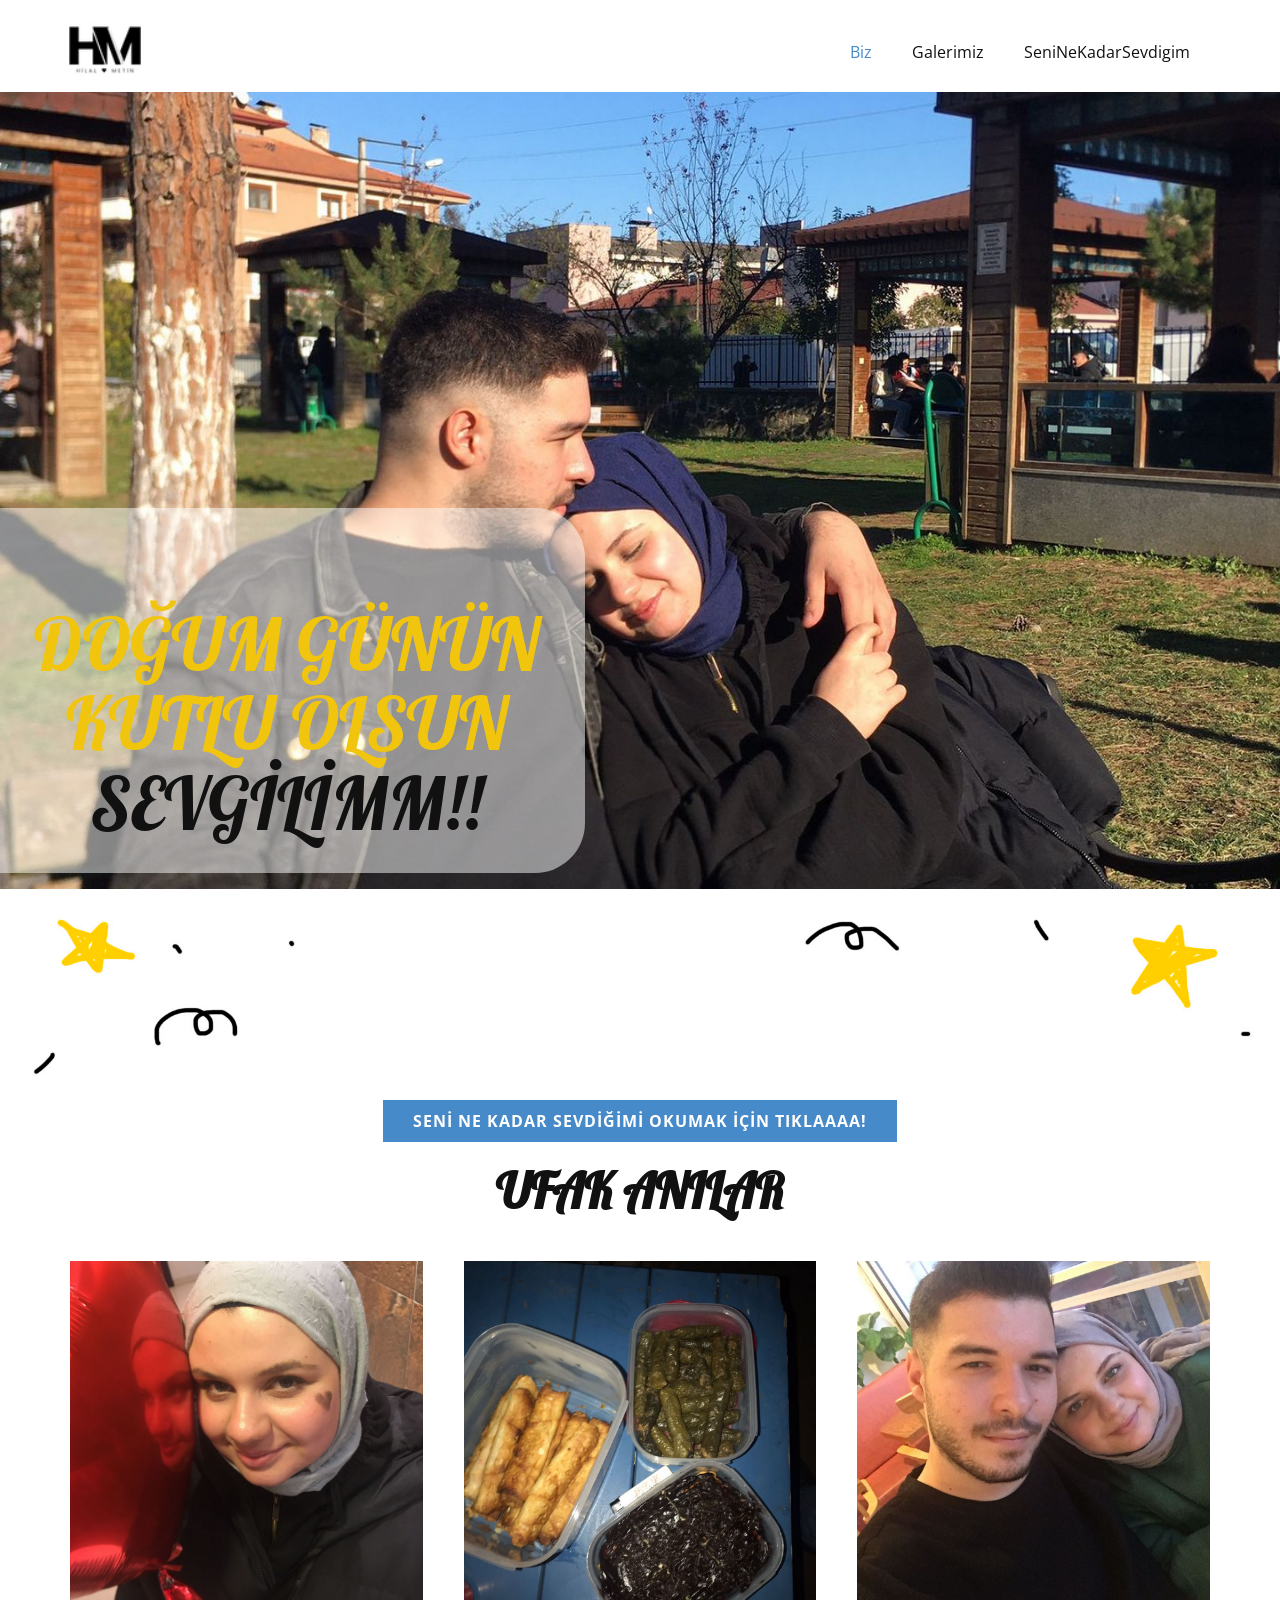
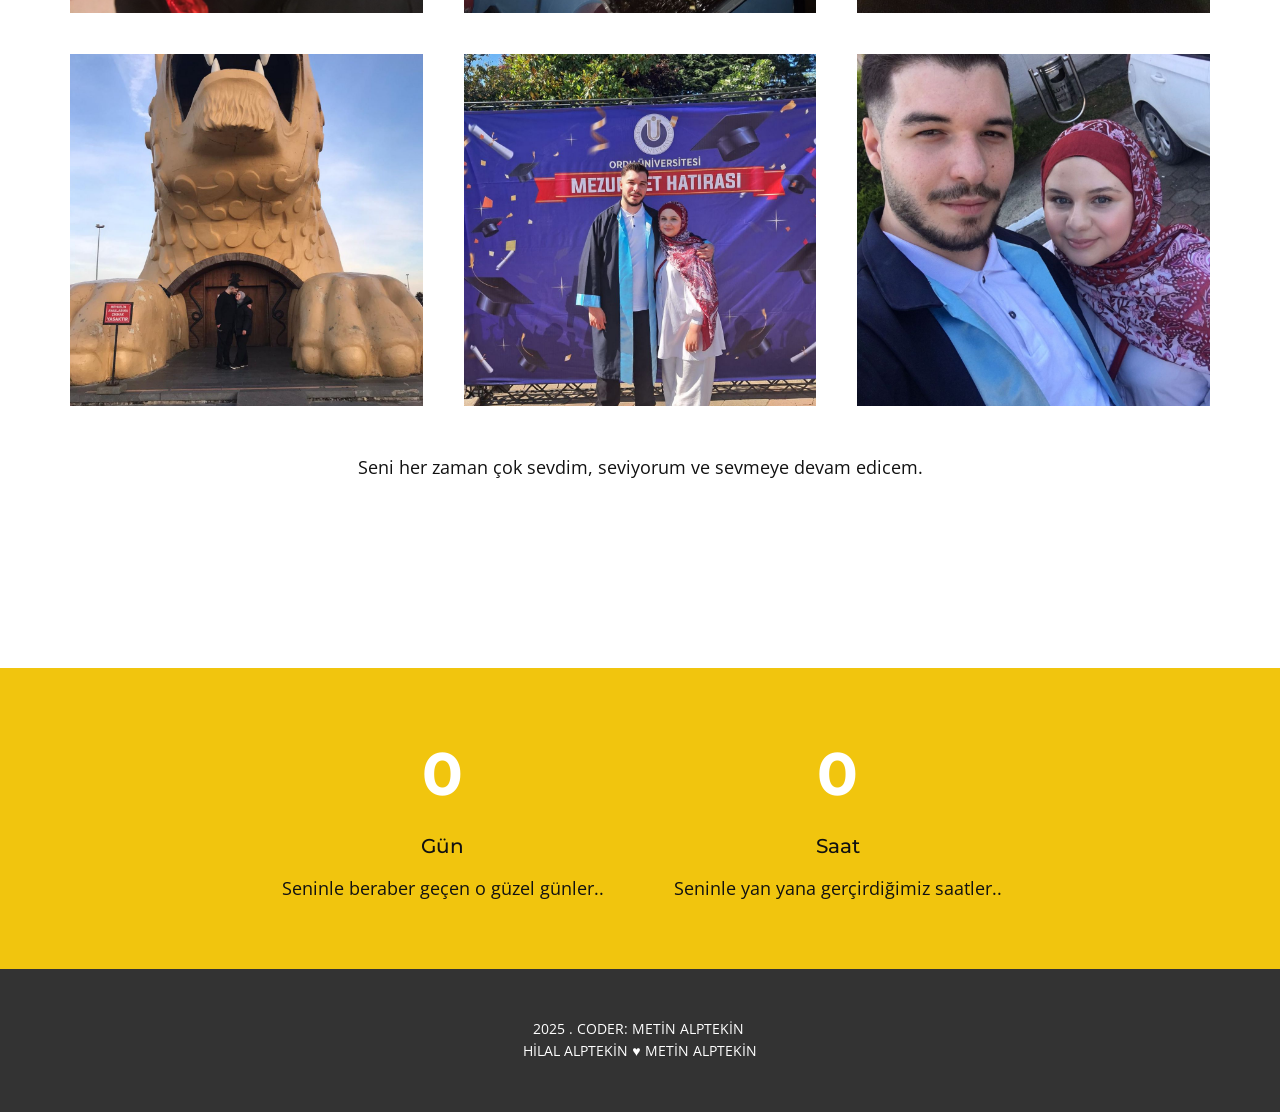
<file: index.html>
<!DOCTYPE html>
<html style="font-size: 16px;" lang="tr"><head>
    <meta name="viewport" content="width=device-width, initial-scale=1.0">
    <meta charset="utf-8">
    <meta name="keywords" content="DOĞUM GÜNÜN KUTLU OLSUNSEVGİLİMM!!​, UFAK ANILAR​">
    <meta name="description" content="">
    <title>Biz</title>
    <link rel="stylesheet" href="nicepage.css" media="screen">
<link rel="stylesheet" href="index.css" media="screen">
    <script class="u-script" type="text/javascript" src="jquery.js" defer=""></script>
    <script class="u-script" type="text/javascript" src="nicepage.js" defer=""></script>
    <meta name="generator" content="Nicepage 7.13.0, nicepage.com">
    
    
    
    
    
    
    <link id="u-page-google-font" rel="stylesheet" href="https://fonts.googleapis.com/css2?display=swap&amp;family=Roboto:ital,wght@0,100;0,200;0,300;0,400;0,500;0,600;0,700;0,800;0,900;1,100;1,200;1,300;1,400;1,500;1,600;1,700;1,800;1,900&amp;family=Open+Sans:ital,wght@0,300;0,400;0,500;0,600;0,700;0,800;1,300;1,400;1,500;1,600;1,700;1,800&amp;family=Lobster:wght@400&amp;family=Montserrat:ital,wght@0,100;0,200;0,300;0,400;0,500;0,600;0,700;0,800;0,900;1,100;1,200;1,300;1,400;1,500;1,600;1,700;1,800;1,900">
    <script type="application/ld+json">{
		"@context": "http://schema.org",
		"@type": "Organization",
		"name": "",
		"logo": "images/Untitleddesign.png"
}</script>
    <meta name="theme-color" content="#478ac9">
    <meta property="og:title" content="Biz">
    <meta property="og:type" content="website">
  <meta data-intl-tel-input-cdn-path="intlTelInput/"></head>
  <body data-home-page="Biz.html" data-home-page-title="Biz" data-path-to-root="./" data-include-products="false" class="u-body u-clearfix u-xl-mode" data-lang="tr"><header class="u-clearfix u-header u-header" id="header"><div class="u-clearfix u-sheet u-valign-middle-lg u-valign-middle-md u-valign-middle-sm u-valign-middle-xs u-sheet-1">
        <a href="index.html" data-page-id="358107171" class="u-image u-logo u-image-1" data-image-width="150" data-image-height="76">
          <img src="images/Untitleddesign.png" class="u-logo-image u-logo-image-1" title="Biz">
        </a>
        <nav class="u-menu u-menu-one-level u-offcanvas u-menu-1" role="navigation" aria-label="Menu navigation">
          <div class="menu-collapse" style="font-size: 1rem; letter-spacing: 0px;">
            <a class="u-button-style u-custom-left-right-menu-spacing u-custom-padding-bottom u-custom-top-bottom-menu-spacing u-hamburger-link u-nav-link u-text-active-palette-1-base u-text-hover-palette-2-base" href="#" tabindex="-1" aria-label="Open menu" aria-controls="a61b">
              <svg class="u-svg-link" viewBox="0 0 24 24"><use xlink:href="#menu-hamburger"></use></svg>
              <svg class="u-svg-content" version="1.1" id="menu-hamburger" viewBox="0 0 16 16" x="0px" y="0px" xmlns:xlink="http://www.w3.org/1999/xlink" xmlns="http://www.w3.org/2000/svg"><g><rect y="1" width="16" height="2"></rect><rect y="7" width="16" height="2"></rect><rect y="13" width="16" height="2"></rect>
</g></svg>
            </a>
          </div>
          <div class="u-custom-menu u-nav-container">
            <ul class="u-nav u-unstyled u-nav-1" role="menubar"><li role="none" class="u-nav-item"><a role="menuitem" class="u-button-style u-nav-link u-text-active-palette-1-base u-text-hover-palette-2-base" href="index.html" style="padding: 10px 20px;">Biz</a>
</li><li role="none" class="u-nav-item"><a role="menuitem" class="u-button-style u-nav-link u-text-active-palette-1-base u-text-hover-palette-2-base" href="Galerimiz.html" style="padding: 10px 20px;">Galerimiz</a>
</li><li role="none" class="u-nav-item"><a role="menuitem" class="u-button-style u-nav-link u-text-active-palette-1-base u-text-hover-palette-2-base" href="SeniNeKadarSevdigim.html" style="padding: 10px 20px;">SeniNeKadarSevdigim</a>
</li></ul>
          </div>
          <div class="u-custom-menu u-nav-container-collapse" id="a61b" role="region" aria-label="Menu panel">
            <div class="u-black u-container-style u-inner-container-layout u-opacity u-opacity-95 u-sidenav">
              <div class="u-inner-container-layout u-sidenav-overflow">
                <div class="u-menu-close" tabindex="-1" aria-label="Close menu"></div>
                <ul class="u-align-center u-nav u-popupmenu-items u-unstyled u-nav-2" role="menubar"><li role="none" class="u-nav-item"><a role="menuitem" class="u-button-style u-nav-link" href="./">Biz</a>
</li><li role="none" class="u-nav-item"><a role="menuitem" class="u-button-style u-nav-link" href="Galerimiz.html">Galerimiz</a>
</li><li role="none" class="u-nav-item"><a role="menuitem" class="u-button-style u-nav-link" href="SeniNeKadarSevdigim.html">SeniNeKadarSevdigim</a>
</li></ul>
              </div>
            </div>
            <div class="u-black u-menu-overlay u-opacity u-opacity-70"></div>
          </div>
        </nav>
      </div></header>
    <section class="u-clearfix u-image u-section-1" id="sec-1852" data-image-width="1536" data-image-height="2048">
      <div class="custom-expanded u-bottom-right-radius-50 u-color-var u-container-align-left-lg u-container-align-left-md u-container-align-left-xs u-container-style u-group u-shape-round u-top-right-radius-50 u-group-1">
        <div class="u-container-layout u-container-layout-1">
          <h1 class="u-align-center u-custom-font u-font-lobster u-text u-text-default u-text-1"><span class="u-text-palette-3-base">DOĞUM GÜNÜN KUTLU OLSUN</span>
            <br>SEVGİLİMM!! 
          </h1>
        </div>
      </div>
    </section>
    <section class="u-clearfix u-container-align-center u-image u-section-2" id="sec-60e7" data-image-width="2000" data-image-height="1156">
      <div class="u-clearfix u-sheet u-valign-bottom-lg u-valign-bottom-md u-valign-bottom-sm u-valign-bottom-xs u-sheet-1"></div>
    </section>
    <section class="u-align-center u-clearfix u-white u-section-3" id="sec-bb9e">
      <div class="u-clearfix u-sheet u-sheet-1">
		  <a href="SeniNeKadarSevdigim.html" data-page-id="610511186" class="u-btn u-button-style u-hover-palette-1-dark-1 u-palette-1-base u-btn-1" title="SeniNeKadarSevdigim">seni ne kadar sevdiğimi okumak için tıklaaaa! </a>
        <h2 class="u-custom-font u-font-lobster u-text u-text-1">UFAK ANILAR </h2>
        <div class="u-expanded-width u-gallery u-layout-grid u-lightbox u-show-text-on-hover u-gallery-1">
          <div class="u-gallery-inner u-gallery-inner-1">
            <div class="u-effect-fade u-effect-hover-zoom u-gallery-item">
              <div class="u-back-slide" data-image-width="1536" data-image-height="2048">
                <img class="u-back-image u-expanded" src="images/3.jpg">
              </div>
              <div class="u-over-slide u-over-slide-1"></div>
            </div>
            <div class="u-effect-fade u-effect-hover-zoom u-gallery-item">
              <div class="u-back-slide" data-image-width="1242" data-image-height="2208">
                <img class="u-back-image u-expanded" src="images/yemek-getirme.PNG">
              </div>
              <div class="u-over-slide u-over-slide-2"></div>
            </div>
            <div class="u-effect-fade u-effect-hover-zoom u-gallery-item">
              <div class="u-back-slide" data-image-width="1242" data-image-height="2208">
                <img class="u-back-image u-expanded" src="images/EKLE.PNG">
              </div>
              <div class="u-over-slide u-over-slide-3"></div>
            </div>
            <div class="u-effect-fade u-effect-hover-zoom u-gallery-item">
              <div class="u-back-slide" data-image-width="1152" data-image-height="2048">
                <img class="u-back-image u-expanded" src="images/WhatsAppGrsel2025-10-01saat12.43.49_8ed81678.jpg">
              </div>
              <div class="u-over-slide u-over-slide-4"></div>
            </div>
            <div class="u-effect-fade u-effect-hover-zoom u-gallery-item">
              <div class="u-back-slide" data-image-width="1152" data-image-height="2048">
                <img class="u-back-image u-expanded" src="images/WhatsAppGrsel2025-10-01saat12.43.49_b22d4a6e.jpg">
              </div>
              <div class="u-over-slide u-over-slide-5"></div>
            </div>
            <div class="u-effect-fade u-effect-hover-zoom u-gallery-item">
              <div class="u-back-slide" data-image-width="1152" data-image-height="2048">
                <img class="u-back-image u-expanded" src="images/WhatsAppGrsel2025-10-01saat12.43.50_bee565d7.jpg">
              </div>
              <div class="u-over-slide u-over-slide-6"></div>
            </div>
          </div>
        </div>
        <p class="u-text u-text-default u-text-2">Seni her zaman çok sevdim, seviyorum ve sevmeye devam edicem.</p>
        <a href="Galerimiz.html" data-page-id="51112153" class="u-active-black u-border-active-palette-2-base u-border-hover-palette-2-base u-border-none u-btn u-btn-round u-button-style u-hover-black u-palette-3-base u-radius-50 u-text-active-white u-text-body-color u-text-hover-white u-btn-1" data-animation-name="customAnimationIn" data-animation-duration="1500" data-animation-delay="500" title="Galerimiz">daha fazlası için tıkla </a>
      </div>
    </section>
    <section class="u-align-center u-clearfix u-container-align-center u-palette-3-base u-section-4" id="sec-a0a3">
      <div class="u-clearfix u-sheet u-sheet-1">
        <div class="u-list u-list-1">
          <div class="u-repeater u-repeater-1">
            <div class="u-align-center u-container-align-center u-container-style u-list-item u-repeater-item">
              <div class="u-container-layout u-similar-container u-container-layout-1">
                <h3 class="u-align-center u-custom-font u-font-montserrat u-text u-text-body-alt-color u-text-1" data-animation-name="counter" data-animation-event="scroll" data-animation-duration="3000">320</h3>
                <h5 class="u-align-center u-custom-font u-font-montserrat u-text u-text-2">Gün</h5>
                <p class="u-align-center u-text u-text-3">Seninle beraber geçen o güzel günler..</p>
              </div>
            </div>
            <div class="u-container-style u-list-item u-repeater-item">
              <div class="u-container-layout u-similar-container u-container-layout-2">
                <h3 class="u-align-center u-custom-font u-font-montserrat u-text u-text-body-alt-color u-text-4" data-animation-name="counter" data-animation-event="scroll" data-animation-duration="3000">2220</h3>
                <h5 class="u-align-center u-custom-font u-font-montserrat u-text u-text-5">Saat</h5>
                <p class="u-align-center u-text u-text-6">Seninle yan yana gerçirdiğimiz saatler.. </p>
              </div>
            </div>
          </div>
        </div>
      </div>
    </section>
    
    
    
    <footer class="u-align-center u-clearfix u-container-align-center u-footer u-grey-80 u-footer" id="footer"><div class="u-clearfix u-sheet u-sheet-1">
        <p class="u-small-text u-text u-text-variant u-text-1">2025 . CODER: METİN ALPTEKİN&nbsp;<br>HİLAL ALPTEKİN ♥ METİN ALPTEKİN 
        </p>
      </div></footer>
    
  
</body></html>
</file>
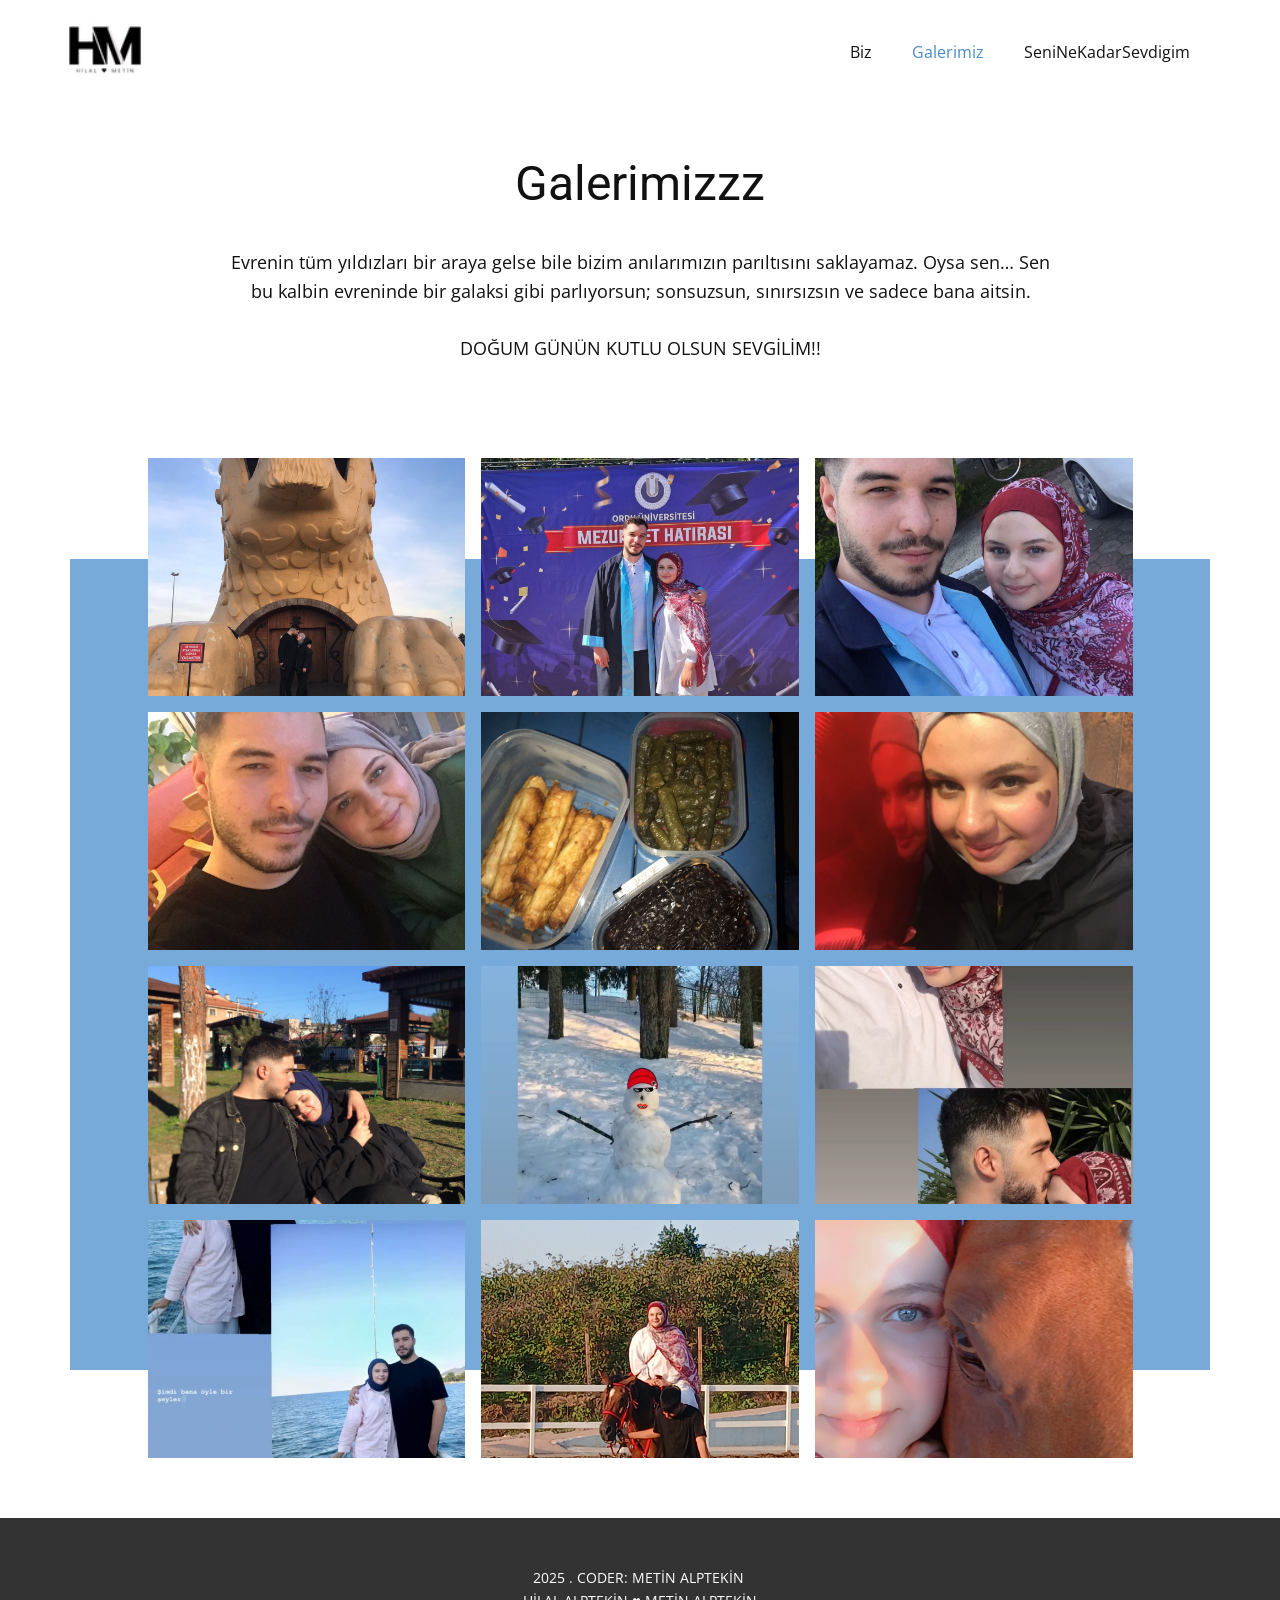
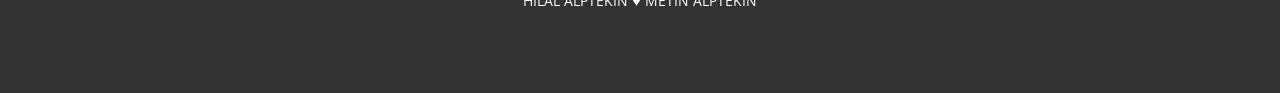
<file: Galerimiz.html>
<!DOCTYPE html>
<html style="font-size: 16px;" lang="tr"><head>
    <meta name="viewport" content="width=device-width, initial-scale=1.0">
    <meta charset="utf-8">
    <meta name="keywords" content="Galerimizzz">
    <meta name="description" content="">
    <title>Galerimiz</title>
    <link rel="stylesheet" href="nicepage.css" media="screen">
<link rel="stylesheet" href="Galerimiz.css" media="screen">
    <script class="u-script" type="text/javascript" src="jquery.js" defer=""></script>
    <script class="u-script" type="text/javascript" src="nicepage.js" defer=""></script>
    <meta name="generator" content="Nicepage 7.13.0, nicepage.com">
    
    
    
    <link id="u-page-google-font" rel="stylesheet" href="https://fonts.googleapis.com/css2?display=swap&amp;family=Roboto:ital,wght@0,100;0,200;0,300;0,400;0,500;0,600;0,700;0,800;0,900;1,100;1,200;1,300;1,400;1,500;1,600;1,700;1,800;1,900&amp;family=Open+Sans:ital,wght@0,300;0,400;0,500;0,600;0,700;0,800;1,300;1,400;1,500;1,600;1,700;1,800">
    <script type="application/ld+json">{
		"@context": "http://schema.org",
		"@type": "Organization",
		"name": "",
		"logo": "images/Untitleddesign.png"
}</script>
    <meta name="theme-color" content="#478ac9">
    <meta property="og:title" content="Galerimiz">
    <meta property="og:type" content="website">
  <meta data-intl-tel-input-cdn-path="intlTelInput/"></head>
  <body data-path-to-root="./" data-include-products="false" class="u-body u-clearfix u-xl-mode" data-lang="tr"><header class="u-clearfix u-header u-header" id="header"><div class="u-clearfix u-sheet u-valign-middle-lg u-valign-middle-md u-valign-middle-sm u-valign-middle-xs u-sheet-1">
        <a href="index.html" data-page-id="358107171" class="u-image u-logo u-image-1" data-image-width="150" data-image-height="76">
          <img src="images/Untitleddesign.png" class="u-logo-image u-logo-image-1" title="Biz">
        </a>
        <nav class="u-menu u-menu-one-level u-offcanvas u-menu-1" role="navigation" aria-label="Menu navigation">
          <div class="menu-collapse" style="font-size: 1rem; letter-spacing: 0px;">
            <a class="u-button-style u-custom-left-right-menu-spacing u-custom-padding-bottom u-custom-top-bottom-menu-spacing u-hamburger-link u-nav-link u-text-active-palette-1-base u-text-hover-palette-2-base" href="#" tabindex="-1" aria-label="Open menu" aria-controls="a61b">
              <svg class="u-svg-link" viewBox="0 0 24 24"><use xlink:href="#menu-hamburger"></use></svg>
              <svg class="u-svg-content" version="1.1" id="menu-hamburger" viewBox="0 0 16 16" x="0px" y="0px" xmlns:xlink="http://www.w3.org/1999/xlink" xmlns="http://www.w3.org/2000/svg"><g><rect y="1" width="16" height="2"></rect><rect y="7" width="16" height="2"></rect><rect y="13" width="16" height="2"></rect>
</g></svg>
            </a>
          </div>
          <div class="u-custom-menu u-nav-container">
            <ul class="u-nav u-unstyled u-nav-1" role="menubar"><li role="none" class="u-nav-item"><a role="menuitem" class="u-button-style u-nav-link u-text-active-palette-1-base u-text-hover-palette-2-base" href="index.html" style="padding: 10px 20px;">Biz</a>
</li><li role="none" class="u-nav-item"><a role="menuitem" class="u-button-style u-nav-link u-text-active-palette-1-base u-text-hover-palette-2-base" href="Galerimiz.html" style="padding: 10px 20px;">Galerimiz</a>
</li><li role="none" class="u-nav-item"><a role="menuitem" class="u-button-style u-nav-link u-text-active-palette-1-base u-text-hover-palette-2-base" href="SeniNeKadarSevdigim.html" style="padding: 10px 20px;">SeniNeKadarSevdigim</a>
</li></ul>
          </div>
          <div class="u-custom-menu u-nav-container-collapse" id="a61b" role="region" aria-label="Menu panel">
            <div class="u-black u-container-style u-inner-container-layout u-opacity u-opacity-95 u-sidenav">
              <div class="u-inner-container-layout u-sidenav-overflow">
                <div class="u-menu-close" tabindex="-1" aria-label="Close menu"></div>
                <ul class="u-align-center u-nav u-popupmenu-items u-unstyled u-nav-2" role="menubar"><li role="none" class="u-nav-item"><a role="menuitem" class="u-button-style u-nav-link" href="./">Biz</a>
</li><li role="none" class="u-nav-item"><a role="menuitem" class="u-button-style u-nav-link" href="Galerimiz.html">Galerimiz</a>
</li><li role="none" class="u-nav-item"><a role="menuitem" class="u-button-style u-nav-link" href="SeniNeKadarSevdigim.html">SeniNeKadarSevdigim</a>
</li></ul>
              </div>
            </div>
            <div class="u-black u-menu-overlay u-opacity u-opacity-70"></div>
          </div>
        </nav>
      </div></header>
    <section class="u-clearfix u-container-align-center u-white u-section-1" id="sec-1a83">
      <div class="u-clearfix u-sheet u-valign-middle-lg u-valign-middle-sm u-valign-middle-xs u-valign-middle-xxl u-sheet-1">
        <h2 class="u-align-center u-text u-text-default u-text-1" data-animation-name="customAnimationIn" data-animation-duration="1500">Galerimizzz</h2>
        <p class="u-align-center u-text u-text-2" data-animation-name="customAnimationIn" data-animation-duration="1500" data-animation-delay="250"> Evrenin tüm yıldızları bir araya gelse bile bizim anılarımızın parıltısını saklayamaz. Oysa sen… Sen bu kalbin evreninde bir galaksi gibi parlıyorsun; sonsuzsun, sınırsızsın ve sadece bana aitsin.<br><br> DOĞUM GÜNÜN KUTLU OLSUN SEVGİLİM!!
        </p>
        <div class="u-expanded-width u-palette-1-light-1 u-shape u-shape-rectangle u-shape-1" data-animation-name="customAnimationIn" data-animation-duration="1500" data-animation-delay="500"></div>
        <div class="u-gallery u-layout-grid u-lightbox u-no-transition u-show-text-on-hover u-gallery-1">
          <div class="u-gallery-inner u-gallery-inner-1">
            <div class="u-effect-fade u-gallery-item">
              <div class="u-back-slide" data-image-width="1152" data-image-height="2048">
                <img class="u-back-image u-expanded" src="images/WhatsAppGrsel2025-10-01saat12.43.49_8ed81678.jpg">
              </div>
              <div class="u-over-slide u-shading u-over-slide-1"></div>
            </div>
            <div class="u-effect-fade u-gallery-item" data-image-width="1152" data-image-height="2048">
              <div class="u-back-slide">
                <img class="u-back-image u-expanded" src="images/WhatsAppGrsel2025-10-01saat12.43.49_b22d4a6e.jpg">
              </div>
              <div class="u-over-slide u-shading u-over-slide-2"></div>
            </div>
            <div class="u-effect-fade u-gallery-item" data-image-width="1152" data-image-height="2048">
              <div class="u-back-slide">
                <img class="u-back-image u-expanded" src="images/WhatsAppGrsel2025-10-01saat12.43.50_bee565d7.jpg">
              </div>
              <div class="u-over-slide u-shading u-over-slide-3"></div>
            </div>
            <div class="u-effect-fade u-gallery-item" data-image-width="1242" data-image-height="2208">
              <div class="u-back-slide">
                <img class="u-back-image u-expanded" src="images/EKLE.PNG">
              </div>
              <div class="u-over-slide u-shading u-over-slide-4"></div>
            </div>
            <div class="u-effect-fade u-gallery-item" data-image-width="1242" data-image-height="2208">
              <div class="u-back-slide">
                <img class="u-back-image u-expanded" src="images/yemek-getirme.PNG">
              </div>
              <div class="u-over-slide u-shading u-over-slide-5"></div>
            </div>
            <div class="u-effect-fade u-gallery-item" data-image-width="1536" data-image-height="2048">
              <div class="u-back-slide">
                <img class="u-back-image u-expanded" src="images/3.jpg">
              </div>
              <div class="u-over-slide u-shading u-over-slide-6"></div>
            </div>
            <div class="u-effect-fade u-gallery-item" data-image-width="1536" data-image-height="2048">
              <div class="u-back-slide">
                <img class="u-back-image u-expanded" src="images/bu.jpg">
              </div>
              <div class="u-over-slide u-shading u-over-slide-7"></div>
            </div>
            <div class="u-effect-fade u-gallery-item" data-image-width="1152" data-image-height="2048">
              <div class="u-back-slide">
                <img class="u-back-image u-expanded" src="images/WhatsAppGrsel2025-10-01saat12.57.24_62181fcf.jpg">
              </div>
              <div class="u-over-slide u-shading u-over-slide-8"></div>
            </div>
            <div class="u-effect-fade u-gallery-item" data-image-width="1152" data-image-height="2048">
              <div class="u-back-slide">
                <img class="u-back-image u-expanded" src="images/WhatsAppGrsel2025-10-01saat12.57.24_db87f43b.jpg">
              </div>
              <div class="u-over-slide u-shading u-over-slide-9"></div>
            </div>
            <div class="u-effect-fade u-gallery-item" data-image-width="1152" data-image-height="2048">
              <div class="u-back-slide">
                <img class="u-back-image u-expanded" src="images/WhatsAppGrsel2025-10-01saat12.57.23_1754c00f.jpg">
              </div>
              <div class="u-over-slide u-shading u-over-slide-10"></div>
            </div>
            <div class="u-effect-fade u-gallery-item" data-image-width="1200" data-image-height="1600">
              <div class="u-back-slide">
                <img class="u-back-image u-expanded" src="images/at1.jpg">
              </div>
              <div class="u-over-slide u-shading u-over-slide-11"></div>
            </div>
            <div class="u-effect-fade u-gallery-item" data-image-width="899" data-image-height="1599">
              <div class="u-back-slide">
                <img class="u-back-image u-expanded" src="images/123.jpg">
              </div>
              <div class="u-over-slide u-shading u-over-slide-12"></div>
            </div>
          </div>
        </div>
      </div>
      <style data-mode="XXL">@media (max-width: 0px) {
   .u-section-1 {
    background-image: none;
  }
  .u-section-1 .u-sheet-1 {
    min-height: 1391px;
  }
  .u-section-1 .u-text-1 {
    --animation-custom_in-translate_x: 0px;
    --animation-custom_in-translate_y: 0px;
    --animation-custom_in-opacity: 0;
    --animation-custom_in-rotate: 0deg;
    --animation-custom_in-scale: 0.3;
    margin-top: 60px;
    margin-left: auto;
    margin-right: auto;
    margin-bottom: 0;
  }
  .u-section-1 .u-text-2 {
    font-size: 1rem;
    width: 839px;
    --animation-custom_in-translate_x: 0px;
    --animation-custom_in-translate_y: 0px;
    --animation-custom_in-opacity: 0;
    --animation-custom_in-rotate: 0deg;
    --animation-custom_in-scale: 0.3;
    margin-top: 37px;
    margin-left: auto;
    margin-right: auto;
    margin-bottom: 0;
  }
  .u-section-1 .u-shape-1 {
    background-image: none;
    height: 698px;
    --animation-custom_in-translate_x: 300px;
    --animation-custom_in-translate_y: 0px;
    --animation-custom_in-opacity: 0;
    --animation-custom_in-rotate: 0deg;
    --animation-custom_in-scale: 1;
    margin-top: 196px;
    margin-bottom: 0;
  }
  .u-section-1 .u-gallery-1 {
    width: 985px;
    height: 986px;
    margin-top: -847px;
    margin-left: auto;
    margin-right: auto;
    margin-bottom: 0;
    grid-gap: 10px;
  }
  .u-section-1 .u-gallery-inner-1 {
    grid-template-columns: repeat(3, auto);
    grid-gap: 16px;
  }
  .u-section-1 .u-over-slide-1 {
    background-image: linear-gradient(0deg, rgba(0,0,0,0.2), rgba(0,0,0,0.2));
    padding-top: 20px;
    padding-bottom: 20px;
    padding-left: 20px;
    padding-right: 20px;
  }
  .u-block-8e58-39 {
    background-image: linear-gradient(0deg, rgba(0,0,0,0.2), rgba(0,0,0,0.2));
    padding-top: 20px;
    padding-bottom: 20px;
    padding-left: 20px;
    padding-right: 20px;
  }
  .u-block-8e58-74 {
    background-image: linear-gradient(0deg, rgba(0,0,0,0.2), rgba(0,0,0,0.2));
    padding-top: 20px;
    padding-bottom: 20px;
    padding-left: 20px;
    padding-right: 20px;
  }
  .u-block-8e58-75 {
    background-image: linear-gradient(0deg, rgba(0,0,0,0.2), rgba(0,0,0,0.2));
    padding-top: 20px;
    padding-bottom: 20px;
    padding-left: 20px;
    padding-right: 20px;
  }
  .u-block-8e58-76 {
    background-image: linear-gradient(0deg, rgba(0,0,0,0.2), rgba(0,0,0,0.2));
    padding-top: 20px;
    padding-bottom: 20px;
    padding-left: 20px;
    padding-right: 20px;
  }
  .u-block-8e58-77 {
    background-image: linear-gradient(0deg, rgba(0,0,0,0.2), rgba(0,0,0,0.2));
    padding-top: 20px;
    padding-bottom: 20px;
    padding-left: 20px;
    padding-right: 20px;
  }
  .u-block-8e58-78 {
    background-image: linear-gradient(0deg, rgba(0,0,0,0.2), rgba(0,0,0,0.2));
    padding-top: 20px;
    padding-bottom: 20px;
    padding-left: 20px;
    padding-right: 20px;
  }
  .u-block-8e58-94 {
    background-image: linear-gradient(0deg, rgba(0,0,0,0.2), rgba(0,0,0,0.2));
    padding-top: 20px;
    padding-bottom: 20px;
    padding-left: 20px;
    padding-right: 20px;
  }
  .u-block-8e58-96 {
    background-image: linear-gradient(0deg, rgba(0,0,0,0.2), rgba(0,0,0,0.2));
    padding-top: 20px;
    padding-bottom: 20px;
    padding-left: 20px;
    padding-right: 20px;
  }
  .u-block-8e58-72 {
    border-style: solid;
    text-transform: uppercase;
    font-size: 1rem;
    letter-spacing: 1px;
    font-weight: 700;
    --animation-custom_in-translate_x: 0px;
    --animation-custom_in-translate_y: 0px;
    --animation-custom_in-opacity: 0;
    --animation-custom_in-rotate: 0deg;
    --animation-custom_in-scale: 0.3;
    background-image: none;
    margin-top: 40px;
    margin-left: auto;
    margin-right: auto;
    margin-bottom: 60px;
    padding-top: 20px;
    padding-right: 61px;
    padding-bottom: 20px;
    padding-left: 60px;
  }
}</style>
    </section>
    
    
    
    <footer class="u-align-center u-clearfix u-container-align-center u-footer u-grey-80 u-footer" id="footer"><div class="u-clearfix u-sheet u-sheet-1">
        <p class="u-small-text u-text u-text-variant u-text-1">2025 . CODER: METİN ALPTEKİN&nbsp;<br>HİLAL ALPTEKİN ♥ METİN ALPTEKİN 
        </p>
      </div></footer>
    <section class="u-backlink u-clearfix u-grey-80"></section>
  
</body></html>
</file>
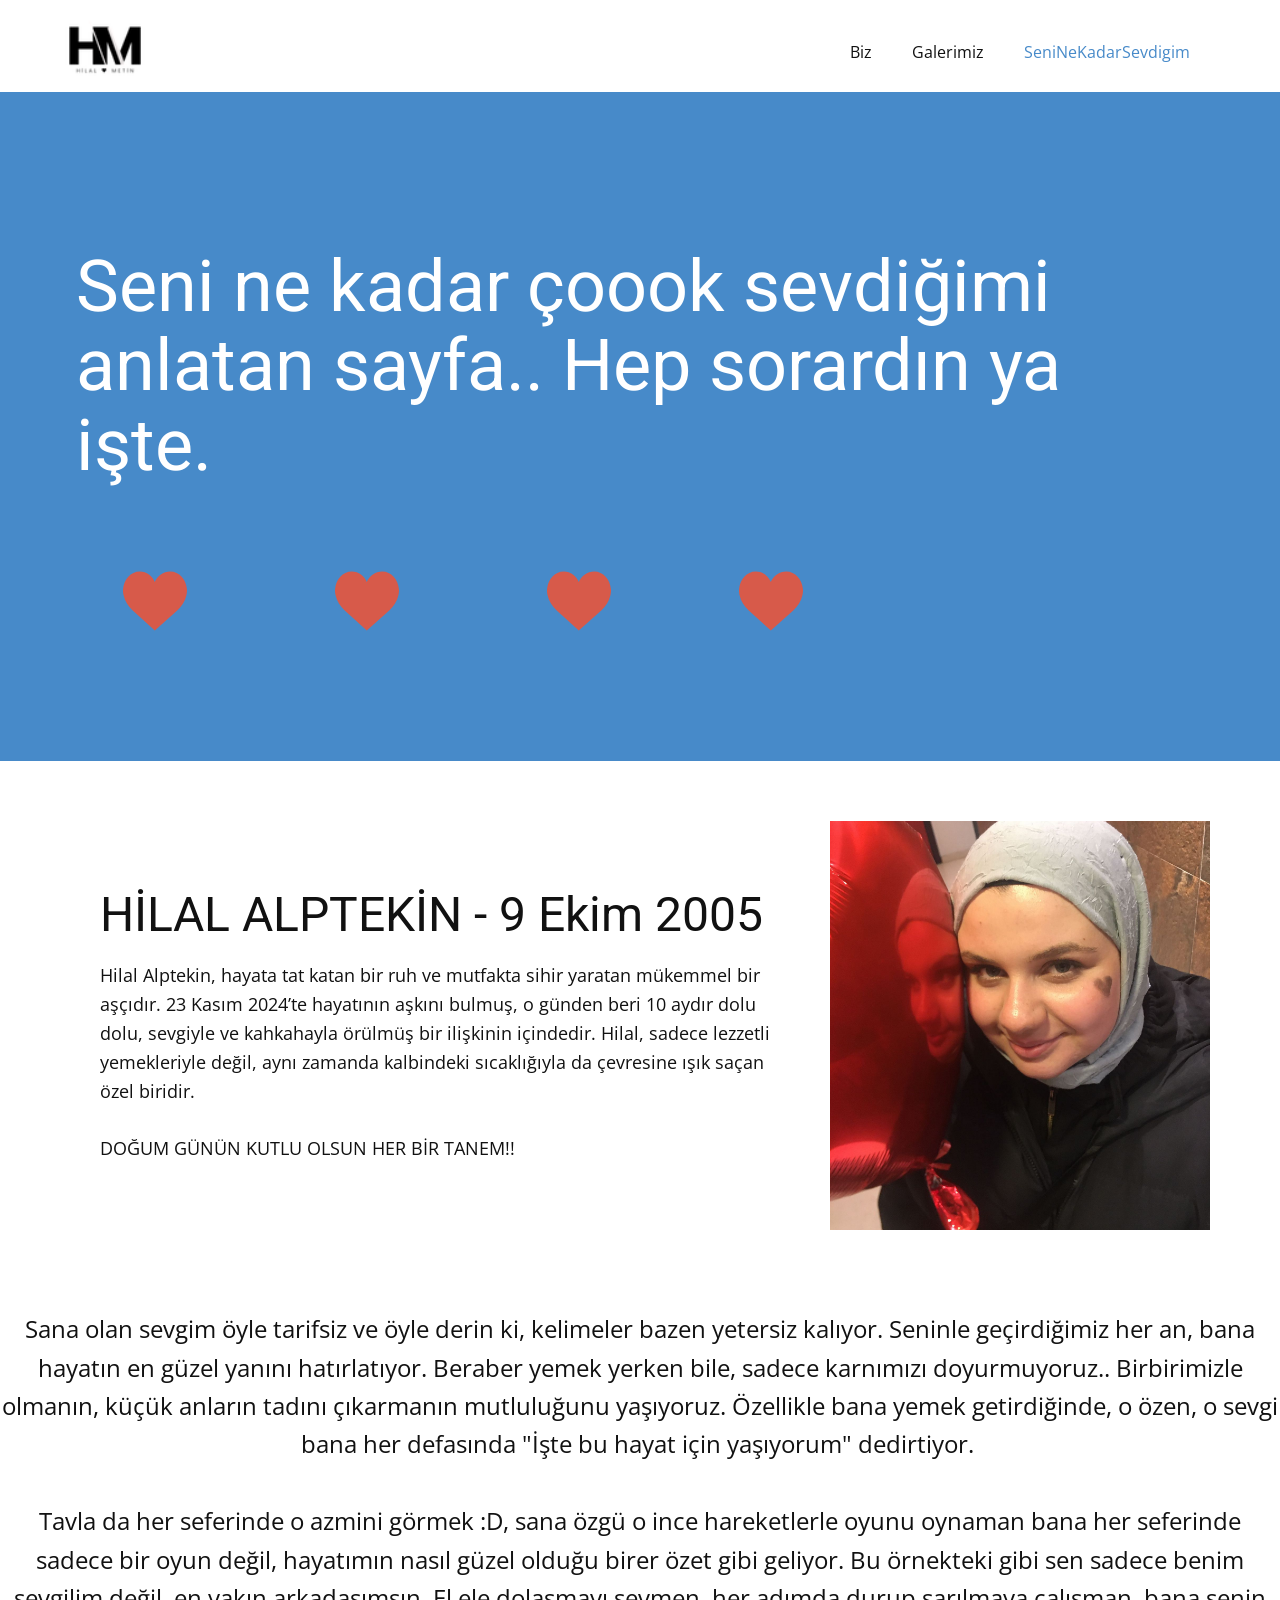
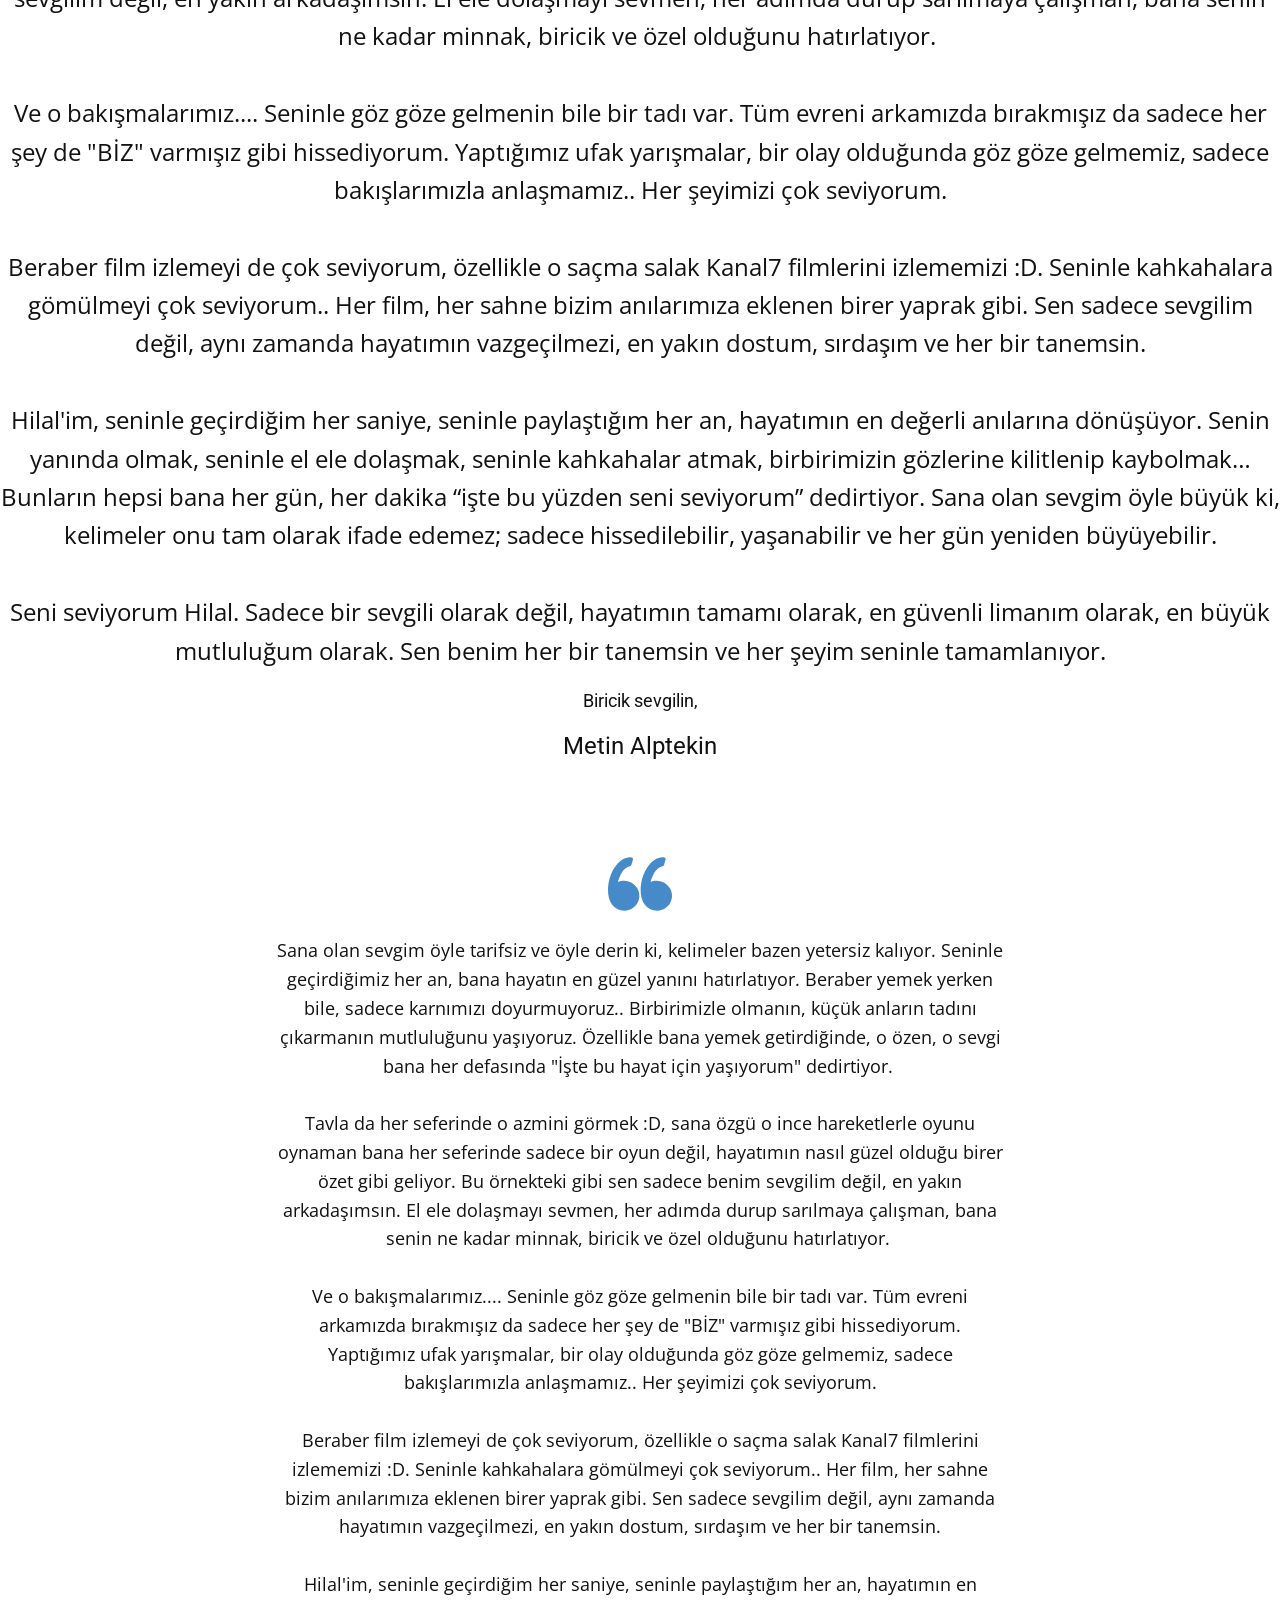
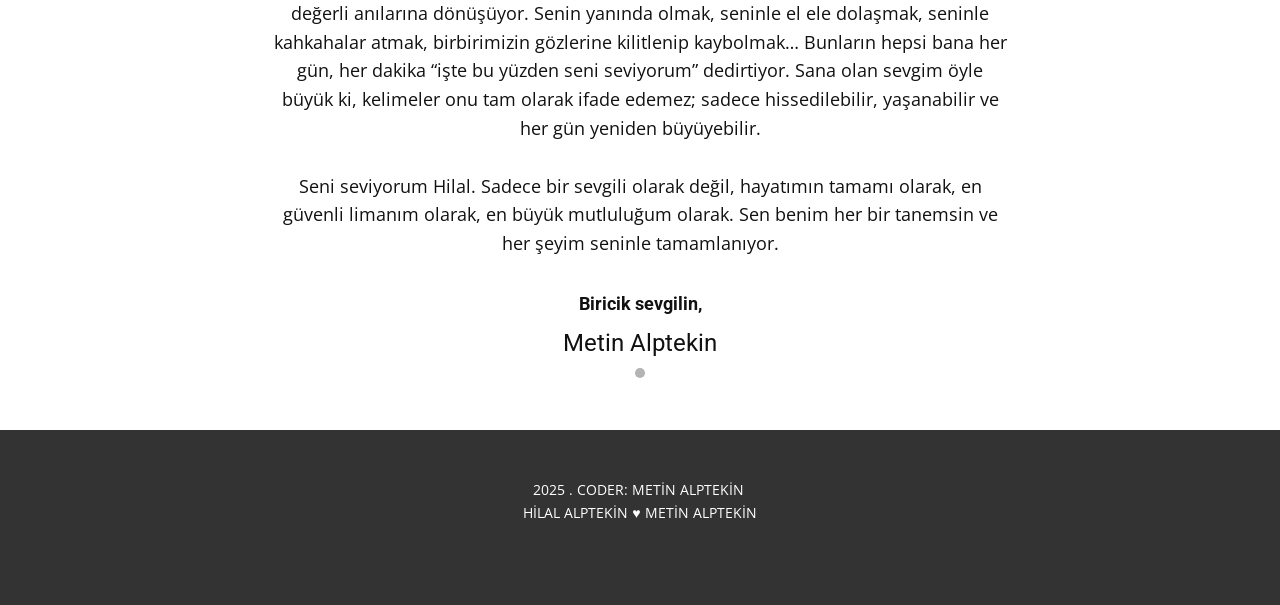
<file: SeniNeKadarSevdigim.html>
<!DOCTYPE html>
<html style="font-size: 16px;" lang="tr"><head>
    <meta name="viewport" content="width=device-width, initial-scale=1.0">
    <meta charset="utf-8">
    <meta name="keywords" content="We have developed more than 300 professional, customer converting, mobile friendly websites., About Us">
    <meta name="description" content="">
    <title>SeniNeKadarSevdigim</title>
    <link rel="stylesheet" href="nicepage.css" media="screen">
<link rel="stylesheet" href="SeniNeKadarSevdigim.css" media="screen">
    <script class="u-script" type="text/javascript" src="jquery.js" defer=""></script>
    <script class="u-script" type="text/javascript" src="nicepage.js" defer=""></script>
    <meta name="generator" content="Nicepage 7.13.0, nicepage.com">
    
    
    
    
    
    <link id="u-page-google-font" rel="stylesheet" href="https://fonts.googleapis.com/css2?display=swap&amp;family=Roboto:ital,wght@0,100;0,200;0,300;0,400;0,500;0,600;0,700;0,800;0,900;1,100;1,200;1,300;1,400;1,500;1,600;1,700;1,800;1,900&amp;family=Open+Sans:ital,wght@0,300;0,400;0,500;0,600;0,700;0,800;1,300;1,400;1,500;1,600;1,700;1,800">
    <script type="application/ld+json">{
		"@context": "http://schema.org",
		"@type": "Organization",
		"name": "",
		"logo": "images/Untitleddesign.png"
}</script>
    <meta name="theme-color" content="#478ac9">
    <meta property="og:title" content="SeniNeKadarSevdigim">
    <meta property="og:type" content="website">
  <meta data-intl-tel-input-cdn-path="intlTelInput/"></head>
  <body data-path-to-root="./" data-include-products="false" class="u-body u-clearfix u-xl-mode" data-lang="tr"><header class="u-clearfix u-header u-header" id="header"><div class="u-clearfix u-sheet u-valign-middle-lg u-valign-middle-md u-valign-middle-sm u-valign-middle-xs u-sheet-1">
        <a href="index.html" data-page-id="358107171" class="u-image u-logo u-image-1" data-image-width="150" data-image-height="76">
          <img src="images/Untitleddesign.png" class="u-logo-image u-logo-image-1" title="Biz">
        </a>
        <nav class="u-menu u-menu-one-level u-offcanvas u-menu-1" role="navigation" aria-label="Menu navigation">
          <div class="menu-collapse" style="font-size: 1rem; letter-spacing: 0px;">
            <a class="u-button-style u-custom-left-right-menu-spacing u-custom-padding-bottom u-custom-top-bottom-menu-spacing u-hamburger-link u-nav-link u-text-active-palette-1-base u-text-hover-palette-2-base" href="#" tabindex="-1" aria-label="Open menu" aria-controls="a61b">
              <svg class="u-svg-link" viewBox="0 0 24 24"><use xlink:href="#menu-hamburger"></use></svg>
              <svg class="u-svg-content" version="1.1" id="menu-hamburger" viewBox="0 0 16 16" x="0px" y="0px" xmlns:xlink="http://www.w3.org/1999/xlink" xmlns="http://www.w3.org/2000/svg"><g><rect y="1" width="16" height="2"></rect><rect y="7" width="16" height="2"></rect><rect y="13" width="16" height="2"></rect>
</g></svg>
            </a>
          </div>
          <div class="u-custom-menu u-nav-container">
            <ul class="u-nav u-unstyled u-nav-1" role="menubar"><li role="none" class="u-nav-item"><a role="menuitem" class="u-button-style u-nav-link u-text-active-palette-1-base u-text-hover-palette-2-base" href="index.html" style="padding: 10px 20px;">Biz</a>
</li><li role="none" class="u-nav-item"><a role="menuitem" class="u-button-style u-nav-link u-text-active-palette-1-base u-text-hover-palette-2-base" href="Galerimiz.html" style="padding: 10px 20px;">Galerimiz</a>
</li><li role="none" class="u-nav-item"><a role="menuitem" class="u-button-style u-nav-link u-text-active-palette-1-base u-text-hover-palette-2-base" href="SeniNeKadarSevdigim.html" style="padding: 10px 20px;">SeniNeKadarSevdigim</a>
</li></ul>
          </div>
          <div class="u-custom-menu u-nav-container-collapse" id="a61b" role="region" aria-label="Menu panel">
            <div class="u-black u-container-style u-inner-container-layout u-opacity u-opacity-95 u-sidenav">
              <div class="u-inner-container-layout u-sidenav-overflow">
                <div class="u-menu-close" tabindex="-1" aria-label="Close menu"></div>
                <ul class="u-align-center u-nav u-popupmenu-items u-unstyled u-nav-2" role="menubar"><li role="none" class="u-nav-item"><a role="menuitem" class="u-button-style u-nav-link" href="./">Biz</a>
</li><li role="none" class="u-nav-item"><a role="menuitem" class="u-button-style u-nav-link" href="Galerimiz.html">Galerimiz</a>
</li><li role="none" class="u-nav-item"><a role="menuitem" class="u-button-style u-nav-link" href="SeniNeKadarSevdigim.html">SeniNeKadarSevdigim</a>
</li></ul>
              </div>
            </div>
            <div class="u-black u-menu-overlay u-opacity u-opacity-70"></div>
          </div>
        </nav>
      </div></header>
    <section class="u-align-center u-clearfix u-container-align-center-lg u-container-align-center-md u-container-align-center-sm u-container-align-center-xl u-palette-1-base u-section-1" id="sec-afbb">
      <div class="u-clearfix u-sheet u-valign-middle-lg u-valign-middle-md u-valign-middle-sm u-sheet-1">
        <div class="u-align-center u-container-align-center u-container-style u-group u-shape-rectangle u-group-1">
          <div class="u-container-layout u-container-layout-1">
            <h1 class="u-align-left u-text u-text-default u-text-1">Seni ne kadar çoook sevdiğimi anlatan sayfa.. Hep sorardın ya işte. </h1>
          </div>
        </div>
        <div class="u-list u-list-1">
          <div class="u-repeater u-repeater-1">
            <div class="u-container-style u-list-item u-repeater-item">
              <div class="u-container-layout u-similar-container u-container-layout-2"><span class="u-custom-item u-icon u-icon-1" data-animation-name="" data-animation-duration="0" data-animation-delay="0" data-animation-direction=""><svg class="u-svg-link" preserveAspectRatio="xMidYMin slice" viewBox="0 0 50 50" style=""><use xlink:href="#svg-c326"></use></svg><svg class="u-svg-content" viewBox="0 0 50 50" x="0px" y="0px" id="svg-c326" style="enable-background:new 0 0 50 50;"><path style="fill:currentColor;" d="M24.85,10.126c2.018-4.783,6.628-8.125,11.99-8.125c7.223,0,12.425,6.179,13.079,13.543
	c0,0,0.353,1.828-0.424,5.119c-1.058,4.482-3.545,8.464-6.898,11.503L24.85,48L7.402,32.165c-3.353-3.038-5.84-7.021-6.898-11.503
	c-0.777-3.291-0.424-5.119-0.424-5.119C0.734,8.179,5.936,2,13.159,2C18.522,2,22.832,5.343,24.85,10.126z"></path></svg></span>
              </div>
            </div>
            <div class="u-container-style u-list-item u-repeater-item">
              <div class="u-container-layout u-similar-container u-container-layout-3"><span class="u-custom-item u-icon u-icon-2" data-animation-name="" data-animation-duration="0" data-animation-delay="0" data-animation-direction=""><svg class="u-svg-link" preserveAspectRatio="xMidYMin slice" viewBox="0 0 50 50" style=""><use xlink:href="#svg-db78"></use></svg><svg class="u-svg-content" viewBox="0 0 50 50" x="0px" y="0px" id="svg-db78" style="enable-background:new 0 0 50 50;"><path style="fill:currentColor;" d="M24.85,10.126c2.018-4.783,6.628-8.125,11.99-8.125c7.223,0,12.425,6.179,13.079,13.543
	c0,0,0.353,1.828-0.424,5.119c-1.058,4.482-3.545,8.464-6.898,11.503L24.85,48L7.402,32.165c-3.353-3.038-5.84-7.021-6.898-11.503
	c-0.777-3.291-0.424-5.119-0.424-5.119C0.734,8.179,5.936,2,13.159,2C18.522,2,22.832,5.343,24.85,10.126z"></path></svg></span>
              </div>
            </div>
            <div class="u-container-style u-list-item u-repeater-item">
              <div class="u-container-layout u-similar-container u-container-layout-4"><span class="u-custom-item u-icon u-icon-3" data-animation-name="" data-animation-duration="0" data-animation-delay="0" data-animation-direction=""><svg class="u-svg-link" preserveAspectRatio="xMidYMin slice" viewBox="0 0 50 50" style=""><use xlink:href="#svg-77fd"></use></svg><svg class="u-svg-content" viewBox="0 0 50 50" x="0px" y="0px" id="svg-77fd" style="enable-background:new 0 0 50 50;"><path style="fill:currentColor;" d="M24.85,10.126c2.018-4.783,6.628-8.125,11.99-8.125c7.223,0,12.425,6.179,13.079,13.543
	c0,0,0.353,1.828-0.424,5.119c-1.058,4.482-3.545,8.464-6.898,11.503L24.85,48L7.402,32.165c-3.353-3.038-5.84-7.021-6.898-11.503
	c-0.777-3.291-0.424-5.119-0.424-5.119C0.734,8.179,5.936,2,13.159,2C18.522,2,22.832,5.343,24.85,10.126z"></path></svg></span>
              </div>
            </div>
          </div>
        </div><span class="u-custom-item u-icon u-icon-4" data-animation-name="" data-animation-duration="0" data-animation-delay="0" data-animation-direction=""><svg class="u-svg-link" preserveAspectRatio="xMidYMin slice" viewBox="0 0 50 50" style=""><use xlink:href="#svg-1ff4"></use></svg><svg class="u-svg-content" viewBox="0 0 50 50" x="0px" y="0px" id="svg-1ff4" style="enable-background:new 0 0 50 50;"><path style="fill:currentColor;" d="M24.85,10.126c2.018-4.783,6.628-8.125,11.99-8.125c7.223,0,12.425,6.179,13.079,13.543
	c0,0,0.353,1.828-0.424,5.119c-1.058,4.482-3.545,8.464-6.898,11.503L24.85,48L7.402,32.165c-3.353-3.038-5.84-7.021-6.898-11.503
	c-0.777-3.291-0.424-5.119-0.424-5.119C0.734,8.179,5.936,2,13.159,2C18.522,2,22.832,5.343,24.85,10.126z"></path></svg></span>
      </div>
    </section>
    <section class="u-clearfix u-section-2" id="sec-c610">
      <div class="u-clearfix u-sheet u-valign-middle u-sheet-1">
        <div class="data-layout-selected u-clearfix u-expanded-width u-gutter-0 u-layout-spacing-vertical u-layout-wrap u-layout-wrap-1">
          <div class="u-layout">
            <div class="u-layout-row">
              <div class="u-align-left u-container-align-left u-container-style u-layout-cell u-left-cell u-size-40 u-layout-cell-1">
                <div class="u-container-layout u-valign-middle u-container-layout-1">
                  <h2 class="u-text u-text-default u-text-1">HİLAL ALPTEKİN - 9 Ekim 2005</h2>
                  <p class="u-text u-text-2"> Hilal Alptekin, hayata tat katan bir ruh ve mutfakta sihir yaratan mükemmel bir aşçıdır. 23 Kasım 2024’te hayatının aşkını bulmuş, o günden beri 10 aydır dolu dolu, sevgiyle ve kahkahayla örülmüş bir ilişkinin içindedir. Hilal, sadece lezzetli yemekleriyle değil, aynı zamanda kalbindeki sıcaklığıyla da çevresine ışık saçan özel biridir.&nbsp;<br>
                    <br>DOĞUM GÜNÜN KUTLU OLSUN HER BİR TANEM!!
                  </p>
                </div>
              </div>
              <div class="u-container-style u-image u-layout-cell u-right-cell u-size-20 u-image-1" src="" data-image-width="1536" data-image-height="2048">
                <div class="u-container-layout u-container-layout-2"></div>
              </div>
            </div>
          </div>
        </div>
      </div>
    </section>
	  <p class="u-align-center u-large-text u-text u-text-default u-text-variant u-text-1"> Sana olan sevgim öyle tarifsiz ve öyle derin ki, kelimeler bazen yetersiz kalıyor. Seninle geçirdiğimiz her an, bana hayatın en güzel yanını hatırlatıyor. Beraber yemek yerken bile, sadece karnımızı doyurmuyoruz.. Birbirimizle olmanın, küçük anların tadını çıkarmanın mutluluğunu yaşıyoruz. Özellikle bana yemek getirdiğinde, o özen, o sevgi bana her defasında "İşte bu hayat için yaşıyorum" dedirtiyor.&nbsp;<br>
                  <br>Tavla da her seferinde o azmini görmek :D, sana özgü o ince hareketlerle oyunu oynaman bana her seferinde sadece bir oyun değil, hayatımın nasıl güzel olduğu birer özet gibi geliyor. Bu örnekteki gibi sen sadece benim sevgilim değil, en yakın arkadaşımsın. El ele dolaşmayı sevmen, her adımda durup sarılmaya çalışman, bana senin ne kadar minnak, biricik ve özel olduğunu hatırlatıyor.&nbsp;<br>
                  <br>Ve o bakışmalarımız.... Seninle göz göze gelmenin bile bir tadı var. Tüm evreni arkamızda bırakmışız da sadece her şey de "BİZ" varmışız gibi hissediyorum. Yaptığımız ufak yarışmalar, bir olay olduğunda göz göze gelmemiz, sadece bakışlarımızla anlaşmamız.. Her şeyimizi çok seviyorum.<br>
                  <br>Beraber film izlemeyi de çok seviyorum, özellikle o saçma salak Kanal7 filmlerini izlememizi :D. Seninle kahkahalara gömülmeyi çok seviyorum.. Her film, her sahne bizim anılarımıza eklenen birer yaprak gibi. Sen sadece sevgilim değil, aynı zamanda hayatımın vazgeçilmezi, en yakın dostum, sırdaşım ve her bir tanemsin.<br>
                  <br>Hilal'im, seninle geçirdiğim her saniye, seninle paylaştığım her an, hayatımın en değerli anılarına dönüşüyor. ​Senin yanında olmak, seninle el ele dolaşmak, seninle kahkahalar atmak, birbirimizin gözlerine kilitlenip kaybolmak… Bunların hepsi bana her gün, her dakika “işte bu yüzden seni seviyorum” dedirtiyor. Sana olan sevgim öyle büyük ki, kelimeler onu tam olarak ifade edemez; sadece hissedilebilir, yaşanabilir ve her gün yeniden büyüyebilir.<br>
                  <br>Seni seviyorum Hilal. Sadece bir sevgili olarak değil, hayatımın tamamı olarak, en güvenli limanım olarak, en büyük mutluluğum olarak. Sen benim her bir tanemsin ve her şeyim seninle tamamlanıyor.
                </p>
                <h6 class="u-align-center u-text u-text-2">Biricik sevgilin,</h6>
                <h4 class="u-align-center u-text u-text-3">Metin Alptekin<br>
                </h4>
    <section class="u-align-left u-clearfix u-container-align-left u-section-3" id="sec-c14d">
      <div class="u-clearfix u-sheet u-valign-middle u-sheet-1">
        <div id="carousel-c665" data-interval="5000" data-u-ride="carousel" class="u-carousel u-expanded-width-xs u-hidden-lg u-hidden-md u-hidden-sm u-hidden-xs u-slider u-slider-1">
          <ol class="u-absolute-hcenter u-carousel-indicators u-carousel-indicators-1">
            <li data-u-target="#carousel-c665" class="u-active u-grey-30 u-shape-circle" data-u-slide-to="0" style="width: 10px; height: 10px;"></li>
          </ol>
          <div class="u-carousel-inner" role="listbox">
            <div class="u-active u-align-center u-carousel-item u-container-align-center u-container-style u-slide">
              <div class="u-container-layout u-valign-middle u-container-layout-1"><span class="u-icon u-icon-circle u-text-palette-1-base u-icon-1"><svg class="u-svg-link" preserveAspectRatio="xMidYMin slice" viewBox="0 0 95.333 95.332" style=""><use xlink:href="#svg-cbe1"></use></svg><svg class="u-svg-content" viewBox="0 0 95.333 95.332" x="0px" y="0px" id="svg-cbe1" style="enable-background:new 0 0 95.333 95.332;"><g><g><path d="M30.512,43.939c-2.348-0.676-4.696-1.019-6.98-1.019c-3.527,0-6.47,0.806-8.752,1.793    c2.2-8.054,7.485-21.951,18.013-23.516c0.975-0.145,1.774-0.85,2.04-1.799l2.301-8.23c0.194-0.696,0.079-1.441-0.318-2.045    s-1.035-1.007-1.75-1.105c-0.777-0.106-1.569-0.16-2.354-0.16c-12.637,0-25.152,13.19-30.433,32.076    c-3.1,11.08-4.009,27.738,3.627,38.223c4.273,5.867,10.507,9,18.529,9.313c0.033,0.001,0.065,0.002,0.098,0.002    c9.898,0,18.675-6.666,21.345-16.209c1.595-5.705,0.874-11.688-2.032-16.851C40.971,49.307,36.236,45.586,30.512,43.939z"></path><path d="M92.471,54.413c-2.875-5.106-7.61-8.827-13.334-10.474c-2.348-0.676-4.696-1.019-6.979-1.019    c-3.527,0-6.471,0.806-8.753,1.793c2.2-8.054,7.485-21.951,18.014-23.516c0.975-0.145,1.773-0.85,2.04-1.799l2.301-8.23    c0.194-0.696,0.079-1.441-0.318-2.045c-0.396-0.604-1.034-1.007-1.75-1.105c-0.776-0.106-1.568-0.16-2.354-0.16    c-12.637,0-25.152,13.19-30.434,32.076c-3.099,11.08-4.008,27.738,3.629,38.225c4.272,5.866,10.507,9,18.528,9.312    c0.033,0.001,0.065,0.002,0.099,0.002c9.897,0,18.675-6.666,21.345-16.209C96.098,65.559,95.376,59.575,92.471,54.413z"></path>
</g>
</g></svg></span>
                <p class="u-align-center u-large-text u-text u-text-default u-text-variant u-text-1"> Sana olan sevgim öyle tarifsiz ve öyle derin ki, kelimeler bazen yetersiz kalıyor. Seninle geçirdiğimiz her an, bana hayatın en güzel yanını hatırlatıyor. Beraber yemek yerken bile, sadece karnımızı doyurmuyoruz.. Birbirimizle olmanın, küçük anların tadını çıkarmanın mutluluğunu yaşıyoruz. Özellikle bana yemek getirdiğinde, o özen, o sevgi bana her defasında "İşte bu hayat için yaşıyorum" dedirtiyor.&nbsp;<br>
                  <br>Tavla da her seferinde o azmini görmek :D, sana özgü o ince hareketlerle oyunu oynaman bana her seferinde sadece bir oyun değil, hayatımın nasıl güzel olduğu birer özet gibi geliyor. Bu örnekteki gibi sen sadece benim sevgilim değil, en yakın arkadaşımsın. El ele dolaşmayı sevmen, her adımda durup sarılmaya çalışman, bana senin ne kadar minnak, biricik ve özel olduğunu hatırlatıyor.&nbsp;<br>
                  <br>Ve o bakışmalarımız.... Seninle göz göze gelmenin bile bir tadı var. Tüm evreni arkamızda bırakmışız da sadece her şey de "BİZ" varmışız gibi hissediyorum. Yaptığımız ufak yarışmalar, bir olay olduğunda göz göze gelmemiz, sadece bakışlarımızla anlaşmamız.. Her şeyimizi çok seviyorum.<br>
                  <br>Beraber film izlemeyi de çok seviyorum, özellikle o saçma salak Kanal7 filmlerini izlememizi :D. Seninle kahkahalara gömülmeyi çok seviyorum.. Her film, her sahne bizim anılarımıza eklenen birer yaprak gibi. Sen sadece sevgilim değil, aynı zamanda hayatımın vazgeçilmezi, en yakın dostum, sırdaşım ve her bir tanemsin.<br>
                  <br>Hilal'im, seninle geçirdiğim her saniye, seninle paylaştığım her an, hayatımın en değerli anılarına dönüşüyor. ​Senin yanında olmak, seninle el ele dolaşmak, seninle kahkahalar atmak, birbirimizin gözlerine kilitlenip kaybolmak… Bunların hepsi bana her gün, her dakika “işte bu yüzden seni seviyorum” dedirtiyor. Sana olan sevgim öyle büyük ki, kelimeler onu tam olarak ifade edemez; sadece hissedilebilir, yaşanabilir ve her gün yeniden büyüyebilir.<br>
                  <br>Seni seviyorum Hilal. Sadece bir sevgili olarak değil, hayatımın tamamı olarak, en güvenli limanım olarak, en büyük mutluluğum olarak. Sen benim her bir tanemsin ve her şeyim seninle tamamlanıyor.
                </p>
                <h6 class="u-align-center u-text u-text-2">Biricik sevgilin,</h6>
                <h4 class="u-align-center u-text u-text-3">Metin Alptekin<br>
                </h4>
              </div>
            </div>
          </div>
          <a class="u-carousel-control u-carousel-control-prev u-hidden u-text-grey-30 u-carousel-control-1" href="#carousel-c665" role="button" data-u-slide="prev"><span aria-hidden="true">
              <svg viewBox="0 0 477.175 477.175"><path d="M145.188,238.575l215.5-215.5c5.3-5.3,5.3-13.8,0-19.1s-13.8-5.3-19.1,0l-225.1,225.1c-5.3,5.3-5.3,13.8,0,19.1l225.1,225
                    c2.6,2.6,6.1,4,9.5,4s6.9-1.3,9.5-4c5.3-5.3,5.3-13.8,0-19.1L145.188,238.575z"></path></svg></span><span class="sr-only">+Previous</span>
          </a>
          <a class="u-carousel-control u-carousel-control-next u-hidden u-text-grey-30 u-carousel-control-2" href="#carousel-c665" role="button" data-u-slide="next"><span aria-hidden="true">
              <svg viewBox="0 0 477.175 477.175"><path d="M360.731,229.075l-225.1-225.1c-5.3-5.3-13.8-5.3-19.1,0s-5.3,13.8,0,19.1l215.5,215.5l-215.5,215.5
                    c-5.3,5.3-5.3,13.8,0,19.1c2.6,2.6,6.1,4,9.5,4c3.4,0,6.9-1.3,9.5-4l225.1-225.1C365.931,242.875,365.931,234.275,360.731,229.075z"></path></svg></span><span class="sr-only">+Next</span>
          </a>
        </div>
      </div>
    </section>
    
    
    
    <footer class="u-align-center u-clearfix u-container-align-center u-footer u-grey-80 u-footer" id="footer"><div class="u-clearfix u-sheet u-sheet-1">
        <p class="u-small-text u-text u-text-variant u-text-1">2025 . CODER: METİN ALPTEKİN&nbsp;<br>HİLAL ALPTEKİN ♥ METİN ALPTEKİN 
        </p>
      </div></footer>
    <section class="u-backlink u-clearfix u-grey-80"></section>
  
</body></html>
</file>
